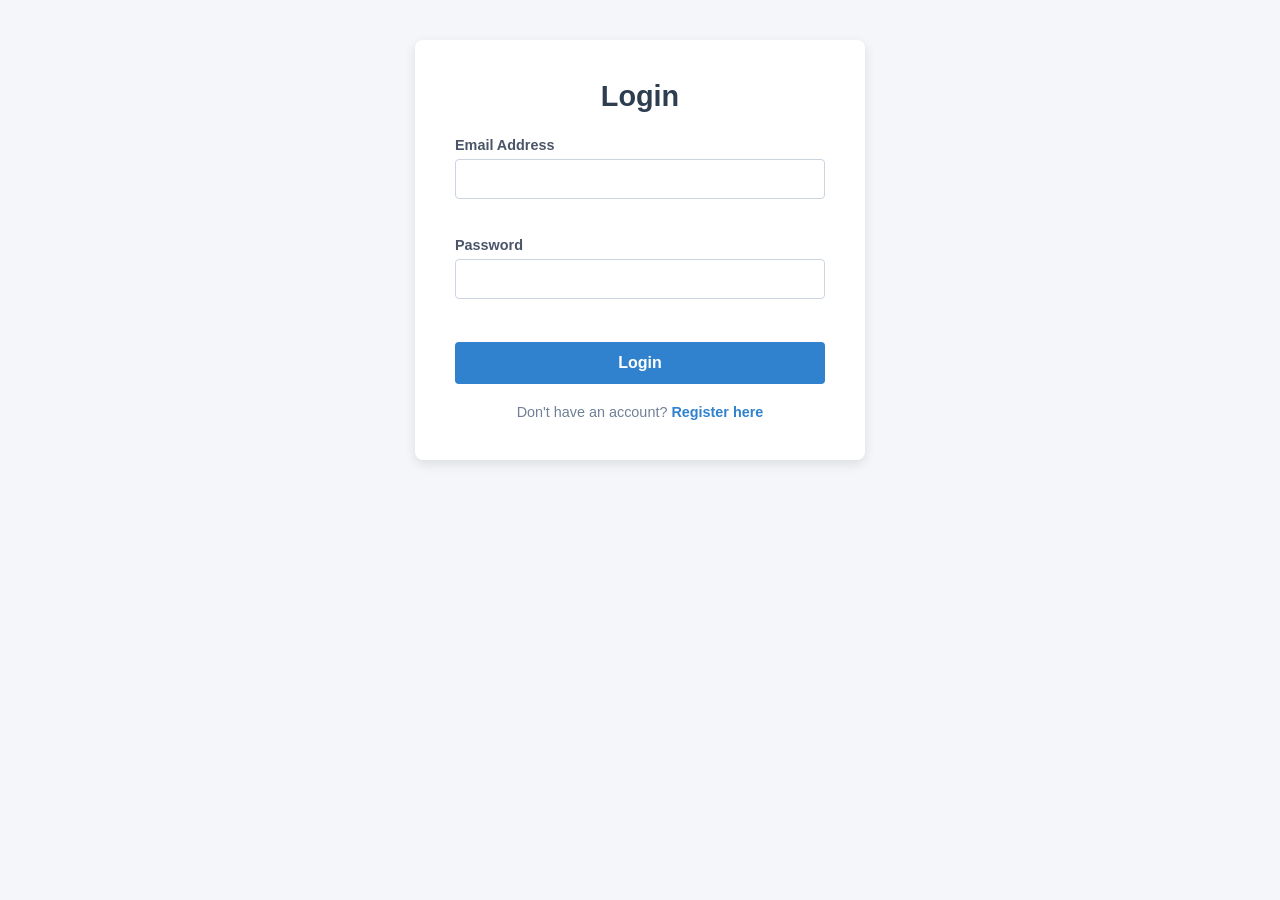
<file: index.html>
<!DOCTYPE html>
<html lang="en">
<head>
    <meta charset="UTF-8">
    <meta name="viewport" content="width=device-width, initial-scale=1.0">
    <title>Login - Smart Student Management System</title>
    <link rel="stylesheet" href="css/style.css">
</head>
<body>
    <div class="auth-container">
        <h2>Login</h2>
        <form id="loginForm">
            <div class="form-group">
                <label>Email Address</label>
                <input type="email" id="loginEmail" required>
                <span class="error-msg" id="errLoginEmail"></span>
            </div>
            <div class="form-group">
                <label>Password</label>
                <input type="password" id="loginPassword" required>
                <span class="error-msg" id="errLoginPassword"></span>
            </div>
            <button type="submit">Login</button>
        </form>
        <p>Don't have an account? <a href="register.html">Register here</a></p>
    </div>

    
    <script type="module" src="js/auth.js"></script>
</body>
</html>
</file>
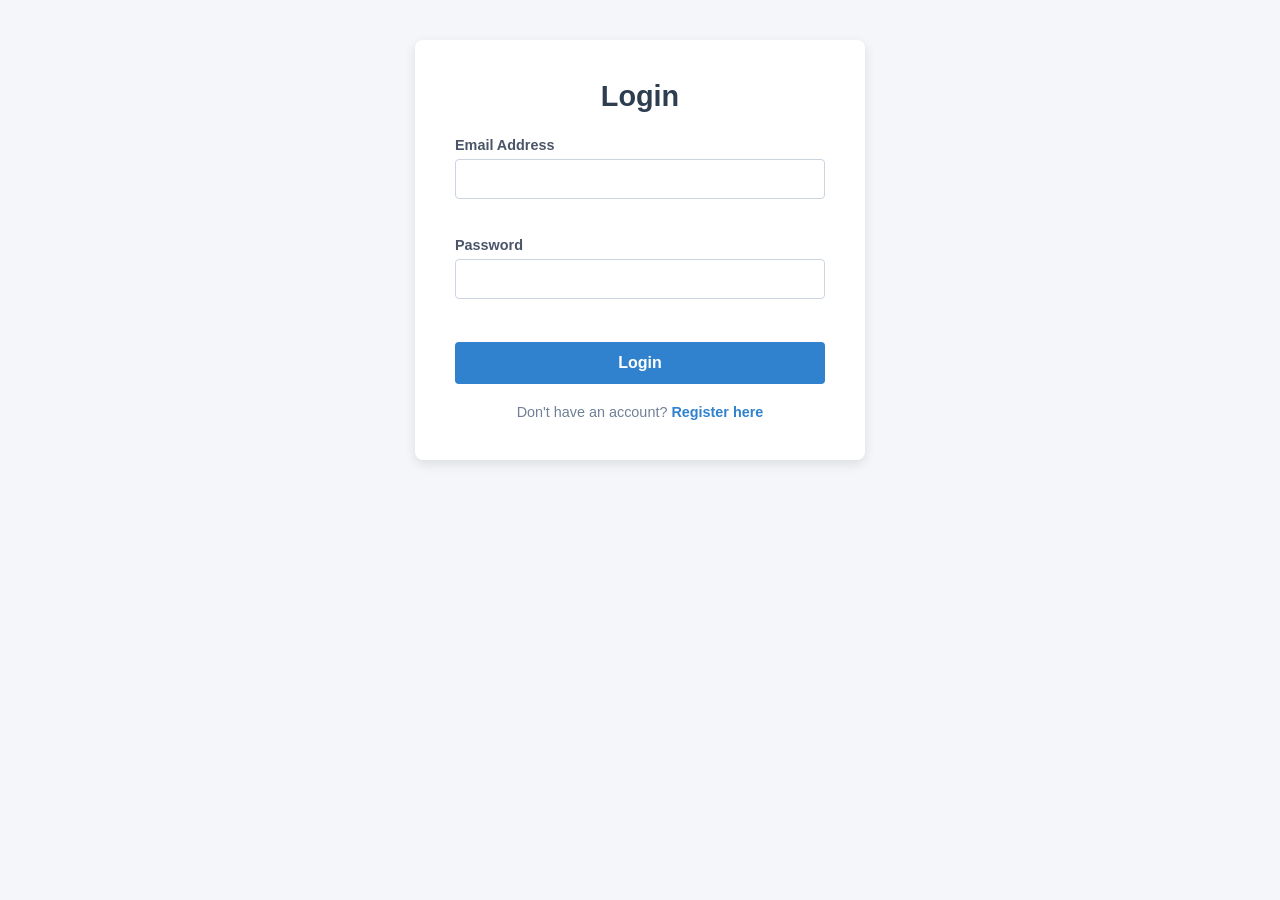
<file: dashboard.html>
<!DOCTYPE html>
<html lang="en">
<head>
    <meta charset="UTF-8">
    <meta name="viewport" content="width=device-width, initial-scale=1.0">
    <title>Dashboard - Smart Student Management System</title>
   
    <link rel="stylesheet" href="css/style.css">
    <link rel="stylesheet" href="css/dashboard.css">
</head>
<body>
    <div class="dashboard-container">
        
        <aside class="sidebar">
            <div class="sidebar-header">
                <h3>SMS Admin</h3>
            </div>
            <nav class="sidebar-menu">
                <a href="dashboard.html" class="active">Dashboard</a>
                <a href="students.html">Manage Students</a>
                <a href="profile.html">Profile Settings</a>
            </nav>
            <div class="sidebar-footer">
                <button id="logoutBtn" class="logout-btn">Log Out</button>
            </div>
        </aside>

        <!-- Main Workspace Content -->
        <main class="main-content">
            <header class="main-header">
                <h2>Welcome back, <span id="welcomeName">User</span>!</h2>
            </header>

            <!-- 9. DASHBOARD STATISTICS GRID -->
            <section class="stats-grid">
                <div class="stat-card">
                    <h4>Total Students</h4>
                    <p id="statTotal">0</p>
                </div>
                <div class="stat-card pass">
                    <h4>Passed Students</h4>
                    <p id="statPassed">0</p>
                </div>
                <div class="stat-card fail">
                    <h4>Failed Students</h4>
                    <p id="statFailed">0</p>
                </div>
                <div class="stat-card alert">
                    <h4>Average Score</h4>
                    <p id="statAverage">0%</p>
                </div>
            </section>

            <!-- Top Performing Student Summary Card -->
            <section class="top-student-section">
                <div class="top-card">
                    <h3>🏆 Top Performing Student</h3>
                    <div id="topStudentDetails">
                        <p>No student data available yet.</p>
                    </div>
                </div>
            </section>
        </main>
    </div>

    <!-- Script tag executing system control flow -->
    <script type="module" src="js/app.js"></script>
</body>
</html>
</file>
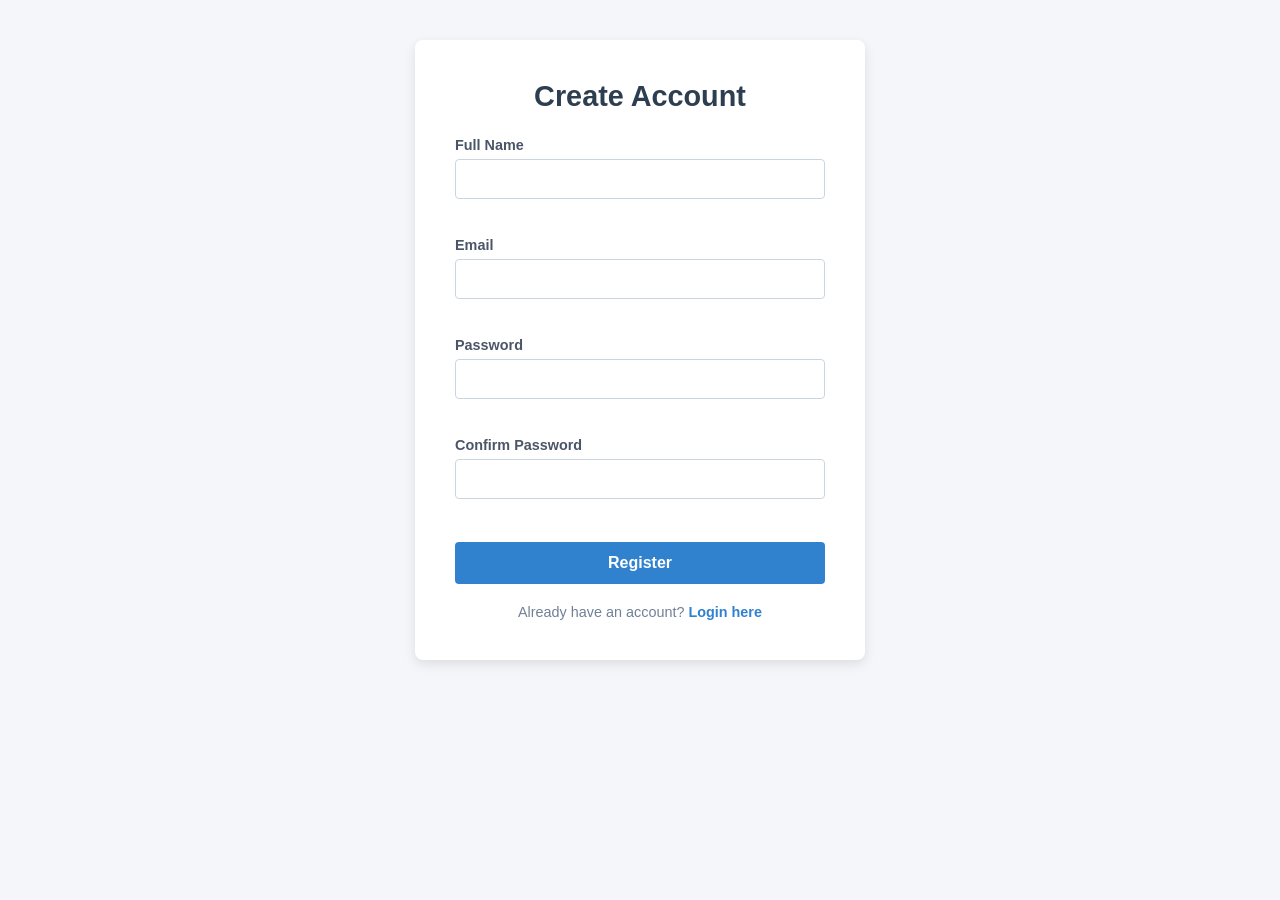
<file: register.html>
<!DOCTYPE html>
<html lang="en">
<head>
    <meta charset="UTF-8">
    <meta name="viewport" content="width=device-width, initial-scale=1.0">
    <title>Register - Smart Student Management System</title>
    <link rel="stylesheet" href="css/style.css">
</head>
<body>
    <div class="auth-container">
        <h2>Create Account</h2>
        <form id="registerForm">
            <div class="form-group">
                <label>Full Name</label>
                <input type="text" id="regName" required>
                <span class="error-msg" id="errName"></span>
            </div>
            <div class="form-group">
                <label>Email</label>
                <input type="email" id="regEmail" required>
                <span class="error-msg" id="errEmail"></span>
            </div>
            <div class="form-group">
                <label>Password</label>
                <input type="password" id="regPassword" required>
                <span class="error-msg" id="errPassword"></span>
            </div>
            <div class="form-group">
                <label>Confirm Password</label>
                <input type="password" id="regConfirmPassword" required>
                <span class="error-msg" id="errConfirm"></span>
            </div>
            <button type="submit">Register</button>
        </form>
        <p>Already have an account? <a href="index.html">Login here</a></p>
    </div>

    <script type="module" src="js/auth.js"></script>
</body>
</html>
</file>
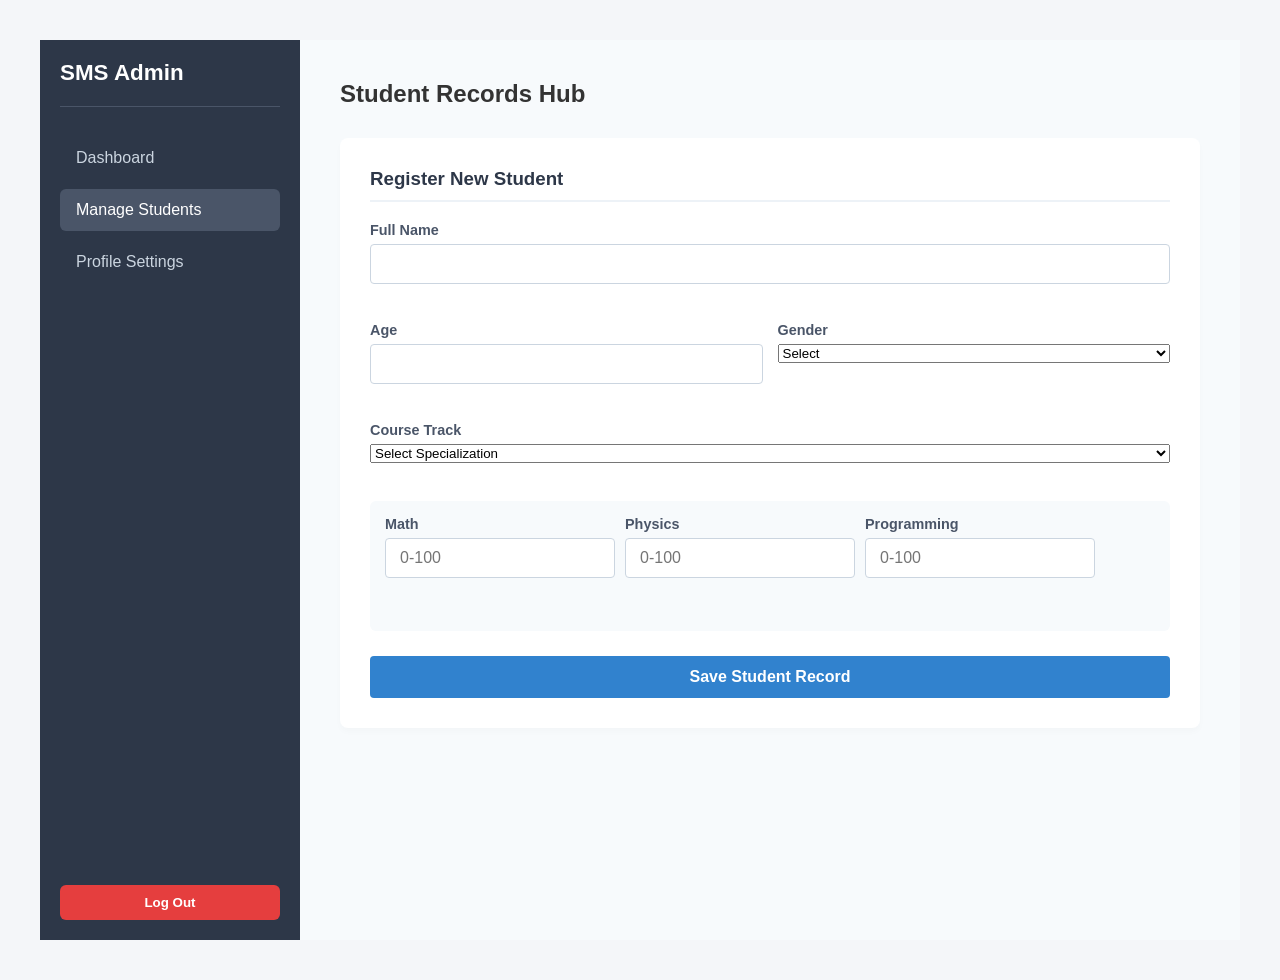
<file: students.html>
<!DOCTYPE html>
<html lang="en">
<head>
    <meta charset="UTF-8">
    <meta name="viewport" content="width=device-width, initial-scale=1.0">
    <title>Manage Students - SMS</title>
    <link rel="stylesheet" href="css/style.css">
    <link rel="stylesheet" href="css/dashboard.css">
    <link rel="stylesheet" href="css/students.css">
</head>
<body>
    <div class="dashboard-container">
        <!-- Shared Navigation Sidebar -->
        <aside class="sidebar">
            <div class="sidebar-header"><h3>SMS Admin</h3></div>
            <nav class="sidebar-menu">
                <a href="dashboard.html">Dashboard</a>
                <a href="students.html" class="active">Manage Students</a>
                <a href="profile.html">Profile Settings</a>
            </nav>
            <div class="sidebar-footer"><button id="logoutBtn" class="logout-btn">Log Out</button></div>
        </aside>

        <!-- Workspace content panel -->
        <main class="main-content">
            <header class="main-header">
                <h2>Student Records Hub</h2>
            </header>

            <div class="management-grid">
                <!-- Add Student Form Container -->
                <section class="form-section card">
                    <h3>Register New Student</h3>
                    <form id="studentForm">
                        <div class="form-group">
                            <label>Full Name</label>
                            <input type="text" id="studName">
                            <span class="error-msg" id="errStudName"></span>
                        </div>
                        <div class="form-row">
                            <div class="form-group">
                                <label>Age</label>
                                <input type="number" id="studAge">
                                <span class="error-msg" id="errStudAge"></span>
                            </div>
                            <div class="form-group">
                                <label>Gender</label>
                                <select id="studGender">
                                    <option value="">Select</option>
                                    <option value="Male">Male</option>
                                    <option value="Female">Female</option>
                                </select>
                                <span class="error-msg" id="errStudGender"></span>
                            </div>
                        </div>
                        <div class="form-group">
                            <label>Course Track</label>
                            <select id="studCourse">
                                <option value="">Select Specialization</option>
                                <option value="Computer Science">Computer Science</option>
                                <option value="Information Technology">Information Technology</option>
                                <option value="Software Engineering">Software Engineering</option>
                            </select>
                            <span class="error-msg" id="errStudCourse"></span>
                        </div>
                        <div class="marks-grid">
                            <div class="form-group">
                                <label>Math</label>
                                <input type="number" id="markMath" placeholder="0-100">
                                <span class="error-msg" id="errMarkMath"></span>
                            </div>
                            <div class="form-group">
                                <label>Physics</label>
                                <input type="number" id="markPhysics" placeholder="0-100">
                                <span class="error-msg" id="errMarkPhysics"></span>
                            </div>
                            <div class="form-group">
                                <label>Programming</label>
                                <input type="number" id="markProg" placeholder="0-100">
                                <span class="error-msg" id="errMarkProg"></span>
                            </div>
                        </div>
                        <button type="submit" class="btn-submit">Save Student Record</button>
                    </form>
                </section>
            </div>
        </main>
    </div>

    <!-- Connected Module Driver -->
    <script type="module" src="js/students.js"></script>
</body>
</html>
</file>
<file: css/style.css>
* {
    margin: 0;
    padding: 0;
    box-sizing: border-box;
    font-family: 'Segoe UI', Tahoma, Geneva, Verdana, sans-serif;
}

body {
    background-color: #f4f6f9;
    color: #333;
    /* min-height: 100vh; */
    display: flex;
    justify-content: center;
    align-items: center;
    padding: 40px;
}

.auth-container {
    background-color: #ffffff;
    padding: 40px;
    border-radius: 8px;
    box-shadow: 0 4px 12px rgba(0, 0, 0, 0.1);
    width: 100%;
    max-width: 450px; /* Limits size on desktop */
}
.auth-container h2 {
    text-align: center;
    margin-bottom: 24px;
    color: #2c3e50;
    font-size: 1.8rem;
}
.form-group {
    margin-bottom: 20px;
    display: flex;
    flex-direction: column;
}

.form-group label {
    margin-bottom: 6px;
    font-weight: 600;
    font-size: 0.9rem;
    color: #4a5568;
}

.form-group input {
    padding: 10px 14px;
    border: 1px solid #cbd5e0;
    border-radius: 4px;
    font-size: 1rem;
    outline: none;
    transition: border-color 0.2s ease, box-shadow 0.2s ease;
}
.form-group input:focus {
    border-color: #3182ce;
    box-shadow: 0 0 0 3px rgba(49, 130, 206, 0.2);
}
.error-msg {
    color: #e53e3e;
    font-size: 0.8rem;
    margin-top: 2px;
    min-height: 16px; 
}
button[type="submit"] {
    width: 100%;
    padding: 12px;
    background-color: #3182ce;
    color: white;
    border: none;
    border-radius: 4px;
    font-size: 1rem;
    font-weight: 600;
    cursor: pointer;
    transition: background-color 0.3s ease;
    margin-top: 5px;
}
button[type="submit"]:hover {
    background-color: #2b6cb0;
}
.auth-container p {
    text-align: center;
    margin-top: 20px;
    font-size: 0.9rem;
    color: #718096;
}
.auth-container p a {
    color: #3182ce;
    text-decoration: none;
    font-weight: 600;
}
.auth-container p a:hover {
    text-decoration: underline;
}
@media (max-width: 480px) {
    .auth-container {
        padding: 24px;
    }
    
    .auth-container h2 {
        font-size: 1.5rem;
    }
}
</file>
<file: css/dashboard.css>
.dashboard-container {
    display: flex;
    min-height: 100vh;
    width: 100%;
    background-color: #f7fafc;
}

/* Sidebar Layout UI styling */
.sidebar {
    width: 260px;
    background-color: #2d3748;
    color: white;
    display: flex;
    flex-direction: column;
    justify-content: space-between;
    padding: 20px;
}

.sidebar-header h3 {
    font-size: 1.4rem;
    padding-bottom: 20px;
    border-bottom: 1px solid #4a5568;
}

.sidebar-menu {
    display: flex;
    flex-direction: column;
    gap: 10px;
    margin-top: 30px;
    flex-grow: 1;
}

.sidebar-menu a {
    color: #cbd5e0;
    text-decoration: none;
    padding: 12px 16px;
    border-radius: 6px;
    font-weight: 500;
    transition: background 0.2s;
}

.sidebar-menu a:hover, .sidebar-menu a.active {
    background-color: #4a5568;
    color: white;
}

.logout-btn {
    background-color: #e53e3e;
    color: white;
    border: none;
    padding: 10px;
    width: 100%;
    border-radius: 6px;
    cursor: pointer;
    font-weight: 600;
}

/* Main Display Panels */
.main-content {
    flex-grow: 1;
    padding: 40px;
}

.main-header {
    margin-bottom: 30px;
}

/* Statistics Grid Definition using CSS Grid */
.stats-grid {
    display: grid;
    grid-template-columns: repeat(auto-fit, minmax(220px, 1fr));
    gap: 20px;
    margin-bottom: 40px;
}

.stat-card {
    background: white;
    padding: 24px;
    border-radius: 8px;
    box-shadow: 0 2px 4px rgba(0,0,0,0.04);
    border-left: 4px solid #3182ce;
}

.stat-card h4 {
    color: #718096;
    margin-bottom: 10px;
}

.stat-card p {
    font-size: 2rem;
    font-weight: 700;
    color: #2d3748;
}

/* Modifier Contextual Accent borders */
.stat-card.pass { border-left-color: #38a169; }
.stat-card.fail { border-left-color: #e53e3e; }
.stat-card.alert { border-left-color: #d69e2e; }

.top-card {
    background: white;
    padding: 30px;
    border-radius: 8px;
    box-shadow: 0 2px 4px rgba(0,0,0,0.04);
}
</file>
<file: css/students.css>
.management-grid {
    display: flex;
    flex-direction: column;
    gap: 30px;
}

.card {
    background: white;
    padding: 30px;
    border-radius: 8px;
    box-shadow: 0 4px 6px rgba(0, 0, 0, 0.02);
}

.card h3 {
    margin-bottom: 20px;
    color: #2d3748;
    border-bottom: 2px solid #edf2f7;
    padding-bottom: 10px;
}

.form-row {
    display: flex;
    gap: 15px;
}

.form-row .form-group {
    flex: 1;
}

.marks-grid {
    display: flex;
    gap: 10px;
    background-color: #f7fafc;
    padding: 15px;
    border-radius: 6px;
    margin-bottom: 20px;
}

.btn-submit {
    background-color: #38a169;
    color: white;
    border: none;
    padding: 12px;
    border-radius: 4px;
    cursor: pointer;
    font-weight: 600;
    width: 100%;
}

.btn-submit:hover {
    background-color: #2f855a;
}
</file>
